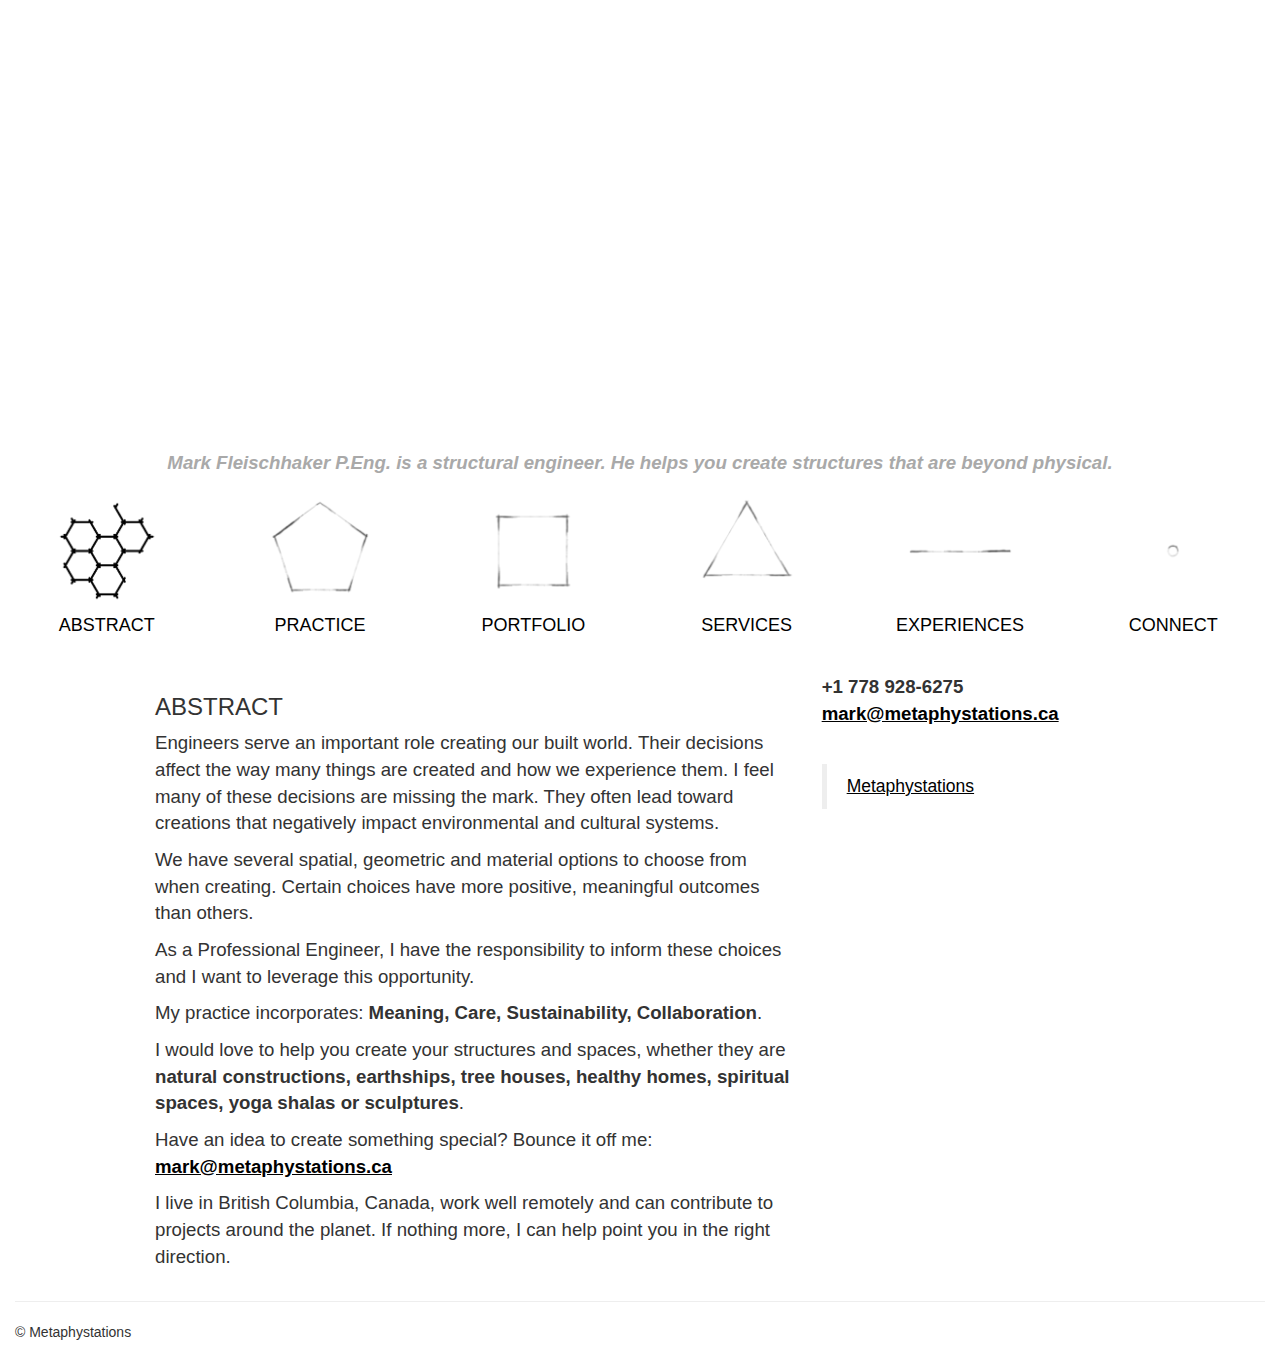
<file: index.html>
<!DOCTYPE html>
<html lang="en">
  <head>
    <meta charset="utf-8">
    <meta http-equiv="X-UA-Compatible" content="IE=edge">
    <meta name="viewport" content="width=device-width, initial-scale=1">
    <!-- The above 3 meta tags *must* come first in the head; any other head content must come *after* these tags -->
    <meta name="description" content="">
    <meta name="author" content="">
    <link rel="icon" href="favicon.ico">

    <title>Metaphystations</title>

    <!-- Bootstrap core CSS -->
    <link href="css/bootstrap.min.css" rel="stylesheet">

    <!-- Custom styles for this template -->
    <link href="css/jumbotron.css" rel="stylesheet">

    <!-- HTML5 shim and Respond.js for IE8 support of HTML5 elements and media queries -->
    <!--[if lt IE 9]>
      <script src="https://oss.maxcdn.com/html5shiv/3.7.2/html5shiv.min.js"></script>
      <script src="https://oss.maxcdn.com/respond/1.4.2/respond.min.js"></script>
    <![endif]-->
    
    <script src="js/mice.js"></script>
    
  </head>

  <body>

    <div id="fb-root"></div>
    <script>
    (function(d, s, id) {
      var js, fjs = d.getElementsByTagName(s)[0];
      if (d.getElementById(id)) return;
      js = d.createElement(s); js.id = id;
      js.src = "//connect.facebook.net/en_US/sdk.js#xfbml=1&version=v2.5";
      fjs.parentNode.insertBefore(js, fjs);
    }(document, 'script', 'facebook-jssdk'));
    </script>

    <!-- Facebook widget resizing JavaScript -->
    <script>
      window.onload = fbresize;
      function fbresize() {
        // Get FB div size
        var width = document.getElementById("fb-col").offsetWidth;
        width = Math.min(Math.max(width, 180), 500);
        // Adjust FB data-width
        document.getElementsByClassName("fb-page")[0].setAttribute("data-width", width);
      }
    </script>

    <div class="jumbotron">
      <div class="container">
        <h1>Metaphystations</h1>
        <p id="header1">Meaningful structural engineering and design</p>
      </div>
    </div>

    <div class="container-fluid">

      <div class="row">
        <div class="col-xs-12">
        <p class="slogan text-center" id="header2">Mark Fleischhaker P.Eng. is a structural engineer. He helps you create structures that are beyond physical.</p>
        </div>
      </div>

      <div class="hover-nav row">

        <a href="index.html">
          <div class="col-xs-6 col-sm-4 col-md-2 text-center">
            <div class="icon">
              <img class="overlay" name="hex" src="icons/click_hex.png">
            </div>
            <h4>ABSTRACT</h4>
          </div>
        </a>

        <a href="practice.html">
          <div class="col-xs-6 col-sm-4 col-md-2 text-center">
            <div class="icon">
              <img class="overlay" name="pent" src="icons/default_pent.png" onMouseOver="pentHover()"  onMouseDown="pentDown()" onMouseOut="pentOut()">
            </div>
            <h4>PRACTICE</h4>
         </div>
        </a>

        <a href="portfolio.html">
          <div class="col-xs-6 col-sm-4 col-md-2 text-center">
            <div class="icon">
              <img class="overlay" name="square" src="icons/default_square.png"  onMouseOver="squareHover()"  onMouseDown="squareDown()" onMouseOut="squareOut()">
            </div>
            <h4>PORTFOLIO</h4>
          </div>
        </a>

        <a href="services.html">
          <div class="col-xs-6 col-sm-4 col-md-2 text-center">
            <div class="icon">
              <img class="overlay" name="tri" src="icons/default_tri.png"  onMouseOver="triHover()"  onMouseDown="triDown()" onMouseOut="triOut()">
            </div>
            <h4>SERVICES</h4>
          </div>
        </a>

        <a href="experiences.html">
          <div class="col-xs-6 col-sm-4 col-md-2 text-center">
            <div class="icon">
              <img class="overlay" name="line" src="icons/default_line.png"  onMouseOver="lineHover()"  onMouseDown="lineDown()" onMouseOut="lineOut()"">
            </div>
            <h4>EXPERIENCES</h4>
          </div>
        </a>

        <a href="connect.html">
          <div class="col-xs-6 col-sm-4 col-md-2 text-center">
            <div class="icon">
              <img class="overlay" name="bindu" src="icons/default_bindu.png"  onMouseOver="binduHover()"  onMouseDown="binduDown()" onMouseOut="binduOut()">
            </div>
            <h4>CONNECT</h4>
          </div>
        </a>

      </div>

      <div class="content row">
        <div class="col-lg-8 col-md-6 col-sm-12">
          <h3>ABSTRACT</h3>

          <p>Engineers serve an important role creating our built world. Their decisions affect the way many things are created and how we experience them. I feel many of these decisions are missing the mark. They often lead toward creations that negatively impact environmental and cultural systems.</p>

          <p>We have several spatial, geometric and material options to choose from when creating. Certain choices have more positive, meaningful outcomes than others.</p>

          <p>As a Professional Engineer, I have the responsibility to inform these choices and I want to leverage this opportunity.</p>

          <p>My practice incorporates: <strong>Meaning, Care, Sustainability, Collaboration</strong>.</p>

          <p>I would love to help you create your structures and spaces, whether they are <strong>natural constructions, earthships, tree houses, healthy homes, spiritual spaces, yoga shalas or sculptures</strong>.</p>

          <p>Have an idea to create something special? Bounce it off me: <b><a title="mailto:mark@metaphystations.ca" href="mailto:mark@metaphystations.ca">mark@metaphystations.ca</a></b></p>

          <p>I live in British Columbia, Canada, work well remotely and can contribute to projects around the planet. If nothing more, I can help point you in the right direction.</p>
        </div>

        <div class="col-lg-4 col-md-6 col-sm-12" id="fb-col">
	  <p><b>+1 778 928-6275<br><a title="mailto:mark@metaphystations.ca" href="mailto:mark@metaphystations.ca">mark@metaphystations.ca</a></b><br><br></p>
          <div class="fb-page" data-href="https://www.facebook.com/metaphystations" data-tabs="timeline" data-small-header="true" data-adapt-container-width="true" data-hide-cover="false" data-show-facepile="false"><div class="fb-xfbml-parse-ignore"><blockquote cite="https://www.facebook.com/metaphystations"><a href="https://www.facebook.com/metaphystations">Metaphystations</a></blockquote></div></div>
        </div>
		  </div>

      <hr>

      <footer>
        <p>&copy; Metaphystations</p>
      </footer>

      <script src="js/backgrounds.js"></script>
    </div> <!-- /container -->

    <!-- Bootstrap core JavaScript
    ================================================== -->
    <!-- Placed at the end of the document so the pages load faster -->
    <script src="https://ajax.googleapis.com/ajax/libs/jquery/1.11.3/jquery.min.js"></script>
    <script src="js/bootstrap.min.js"></script>
    <!-- IE10 viewport hack for Surface/desktop Windows 8 bug -->
    <script src="js/ie10-viewport-bug-workaround.js"></script>
  </body>
</html>
</file>
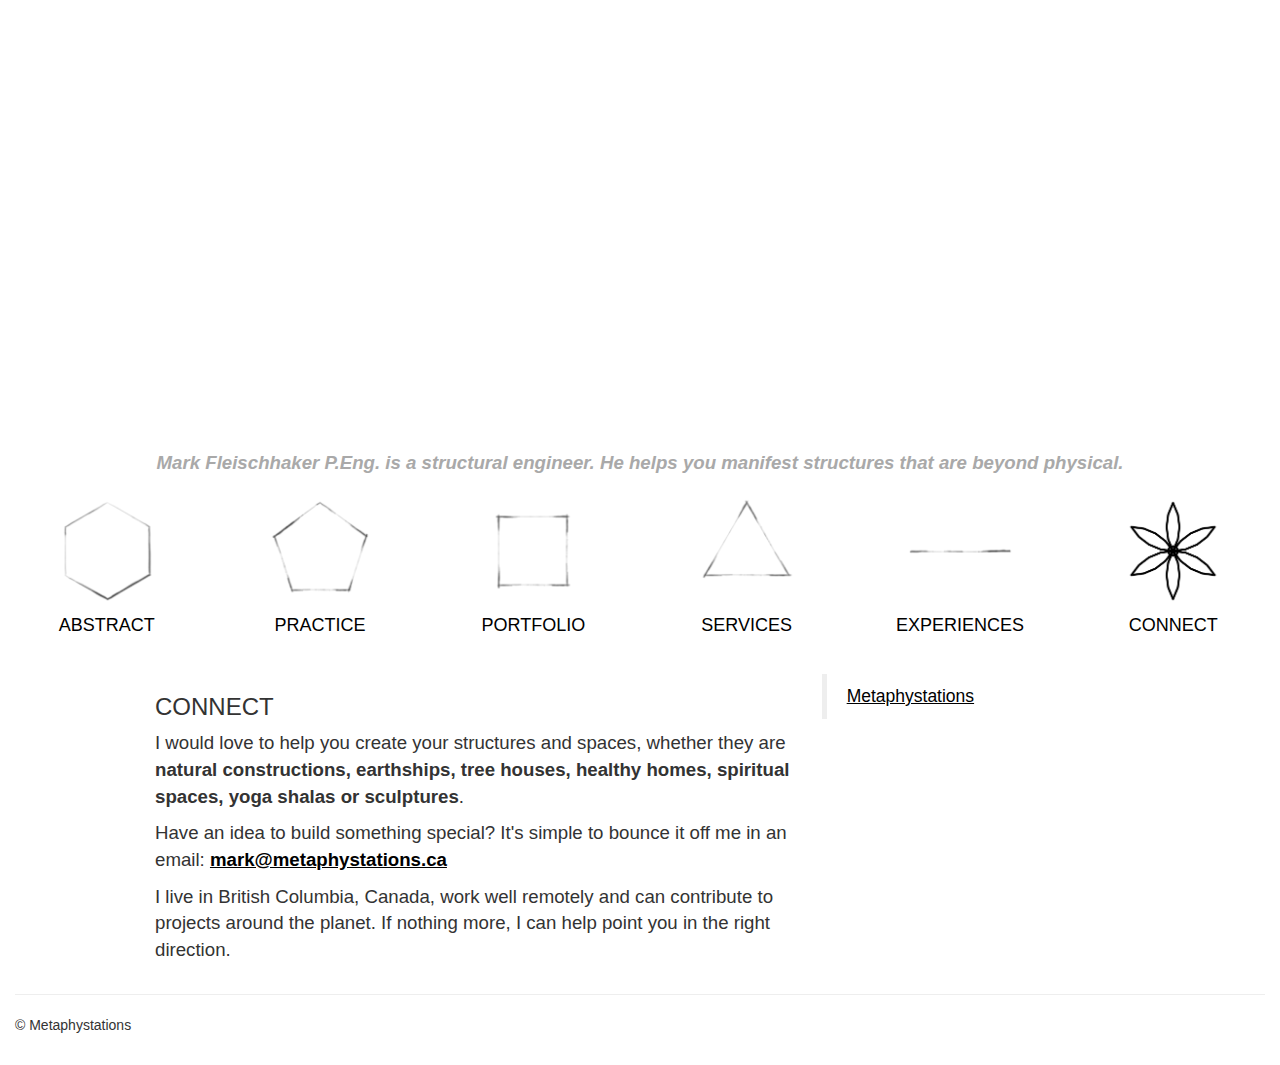
<file: connect.html>
<!DOCTYPE html>
<html lang="en">
  <head>
    <meta charset="utf-8">
    <meta http-equiv="X-UA-Compatible" content="IE=edge">
    <meta name="viewport" content="width=device-width, initial-scale=1">
    <!-- The above 3 meta tags *must* come first in the head; any other head content must come *after* these tags -->
    <meta name="description" content="">
    <meta name="author" content="">
    <link rel="icon" href="favicon.ico">

    <title>Metaphystations</title>

    <!-- Bootstrap core CSS -->
    <link href="css/bootstrap.min.css" rel="stylesheet">

    <!-- Custom styles for this template -->
    <link href="css/jumbotron.css" rel="stylesheet">

    <!-- HTML5 shim and Respond.js for IE8 support of HTML5 elements and media queries -->
    <!--[if lt IE 9]>
      <script src="https://oss.maxcdn.com/html5shiv/3.7.2/html5shiv.min.js"></script>
      <script src="https://oss.maxcdn.com/respond/1.4.2/respond.min.js"></script>
    <![endif]-->
    
    <script src="js/mice.js"></script>
        
  </head>

  <body>

    <div id="fb-root"></div>
    <script>
    (function(d, s, id) {
      var js, fjs = d.getElementsByTagName(s)[0];
      if (d.getElementById(id)) return;
      js = d.createElement(s); js.id = id;
      js.src = "//connect.facebook.net/en_US/sdk.js#xfbml=1&version=v2.5";
      fjs.parentNode.insertBefore(js, fjs);
    }(document, 'script', 'facebook-jssdk'));
    </script>

    <!-- Facebook widget resizing JavaScript -->
    <script>
      window.onload = fbresize;
      function fbresize() {
        // Get FB div size
        var width = document.getElementById("fb-col").offsetWidth;
        width = Math.min(Math.max(width, 180), 500);
        // Adjust FB data-width
        document.getElementsByClassName("fb-page")[0].setAttribute("data-width", width);
      }
    </script>

    <div class="jumbotron">
      <div class="container">
        <h1>Metaphystations</h1>
        <p id="header1">Meaningful design and structure services</p>
      </div>
    </div>

    <div class="container-fluid">

      <div class="row">
        <div class="col-xs-12">
        <p class="slogan text-center" id="header2">Mark Fleischhaker P.Eng. is a structural engineer. He helps you manifest structures that are beyond physical.</p>
        </div>
      </div>

      <div class="hover-nav row">

        <a href="index.html">
          <div class="col-xs-6 col-sm-4 col-md-2 text-center">
            <div class="icon">
              <img class="overlay" name="hex" src="icons/default_hex.png" onMouseOver="hexHover()"  onMouseDown="hexDown()" onMouseOut="hexOut()">
            </div>
            <h4>ABSTRACT</h4>
          </div>
        </a>

        <a href="practice.html">
          <div class="col-xs-6 col-sm-4 col-md-2 text-center">
            <div class="icon">
              <img class="overlay" name="pent" src="icons/default_pent.png" onMouseOver="pentHover()"  onMouseDown="pentDown()" onMouseOut="pentOut()">
            </div>
            <h4>PRACTICE</h4>
         </div>
        </a>

        <a href="portfolio.html">
          <div class="col-xs-6 col-sm-4 col-md-2 text-center">
            <div class="icon">
              <img class="overlay" name="square" src="icons/default_square.png" onMouseOver="squareHover()"  onMouseDown="squareDown()" onMouseOut="squareOut()">
            </div>
            <h4>PORTFOLIO</h4>
          </div>
        </a>

        <a href="services.html">
          <div class="col-xs-6 col-sm-4 col-md-2 text-center">
            <div class="icon">
              <img class="overlay" name="tri" src="icons/default_tri.png" onMouseOver="triHover()"  onMouseDown="triDown()" onMouseOut="triOut()">
            </div>
            <h4>SERVICES</h4>
          </div>
        </a>

        <a href="experiences.html">
          <div class="col-xs-6 col-sm-4 col-md-2 text-center">
            <div class="icon">
              <img class="overlay" name="line" src="icons/default_line.png" onMouseOver="lineHover()"  onMouseDown="lineDown()" onMouseOut="lineOut()">
            </div>
            <h4>EXPERIENCES</h4>
          </div>
        </a>

        <a href="connect.html">
          <div class="col-xs-6 col-sm-4 col-md-2 text-center">
            <div class="icon">
              <img class="overlay" name="bindu" src="icons/click_bindu.png">
            </div>
            <h4>CONNECT</h4>
          </div>
        </a>

      </div>

      <div class="content row">
        <div class="col-lg-8 col-md-6 col-sm-12">
          <h3>CONNECT</h3>

          <p>I would love to help you create your structures and spaces, whether they are <strong>natural constructions, earthships, tree houses, healthy homes, spiritual spaces, yoga shalas or sculptures</strong>.</p>

          <p>Have an idea to build something special? It's simple to bounce it off me in an email: <strong><a title="mailto:mark@metaphystations.ca" href="mailto:mark@metaphystations.ca">mark@metaphystations.ca</a></strong></p>

          <p>I live in British Columbia, Canada, work well remotely and can contribute to projects around the planet. If nothing more, I can help point you in the right direction.</p>

        </div>

        <div class="col-lg-4 col-md-6 col-sm-12" id="fb-col">
          <div class="fb-page" data-href="https://www.facebook.com/metaphystations" data-tabs="timeline" data-small-header="true" data-adapt-container-width="true" data-hide-cover="false" data-show-facepile="true"><div class="fb-xfbml-parse-ignore"><blockquote cite="https://www.facebook.com/metaphystations"><a href="https://www.facebook.com/metaphystations">Metaphystations</a></blockquote></div></div>
        </div>
      </div>

      <hr>

      <script>
        var bgs = ["url('bg/IMG_3868_scl.jpg')",
                   "url('http://metaphystations.s3-website.ca-central-1.amazonaws.com/IMG_4751_scl.jpg')",
                   "url('http://metaphystations.s3-website.ca-central-1.amazonaws.com/IMG_4894_scl.jpg')",
                   "url('http://metaphystations.s3-website.ca-central-1.amazonaws.com/rishilayer_scl.jpg')",
                   "url('http://metaphystations.s3-website.ca-central-1.amazonaws.com/IMG_6103_scl.jpg')"]
        var idx = Math.round(Math.random()*(http://metaphystations.s3-website.ca-central-1.amazonaws.coms.length-1));
        var jumbo = document.getElementsByClassName("jumbotron")[0];
        console.log(idx, http://metaphystations.s3-website.ca-central-1.amazonaws.coms[idx]);
        jumbo.style["background-image"] = http://metaphystations.s3-website.ca-central-1.amazonaws.coms[idx];
      </script>

      <footer>
        <p>&copy; Metaphystations</p>
      </footer>
    </div> <!-- /container -->


    <!-- Bootstrap core JavaScript
    ================================================== -->
    <!-- Placed at the end of the document so the pages load faster -->
    <script src="https://ajax.googleapis.com/ajax/libs/jquery/1.11.3/jquery.min.js"></script>
    <script src="js/bootstrap.min.js"></script>
    <!-- IE10 viewport hack for Surface/desktop Windows 8 bug -->
    <script src="js/ie10-viewport-bug-workaround.js"></script>
  </body>
</html>
</file>
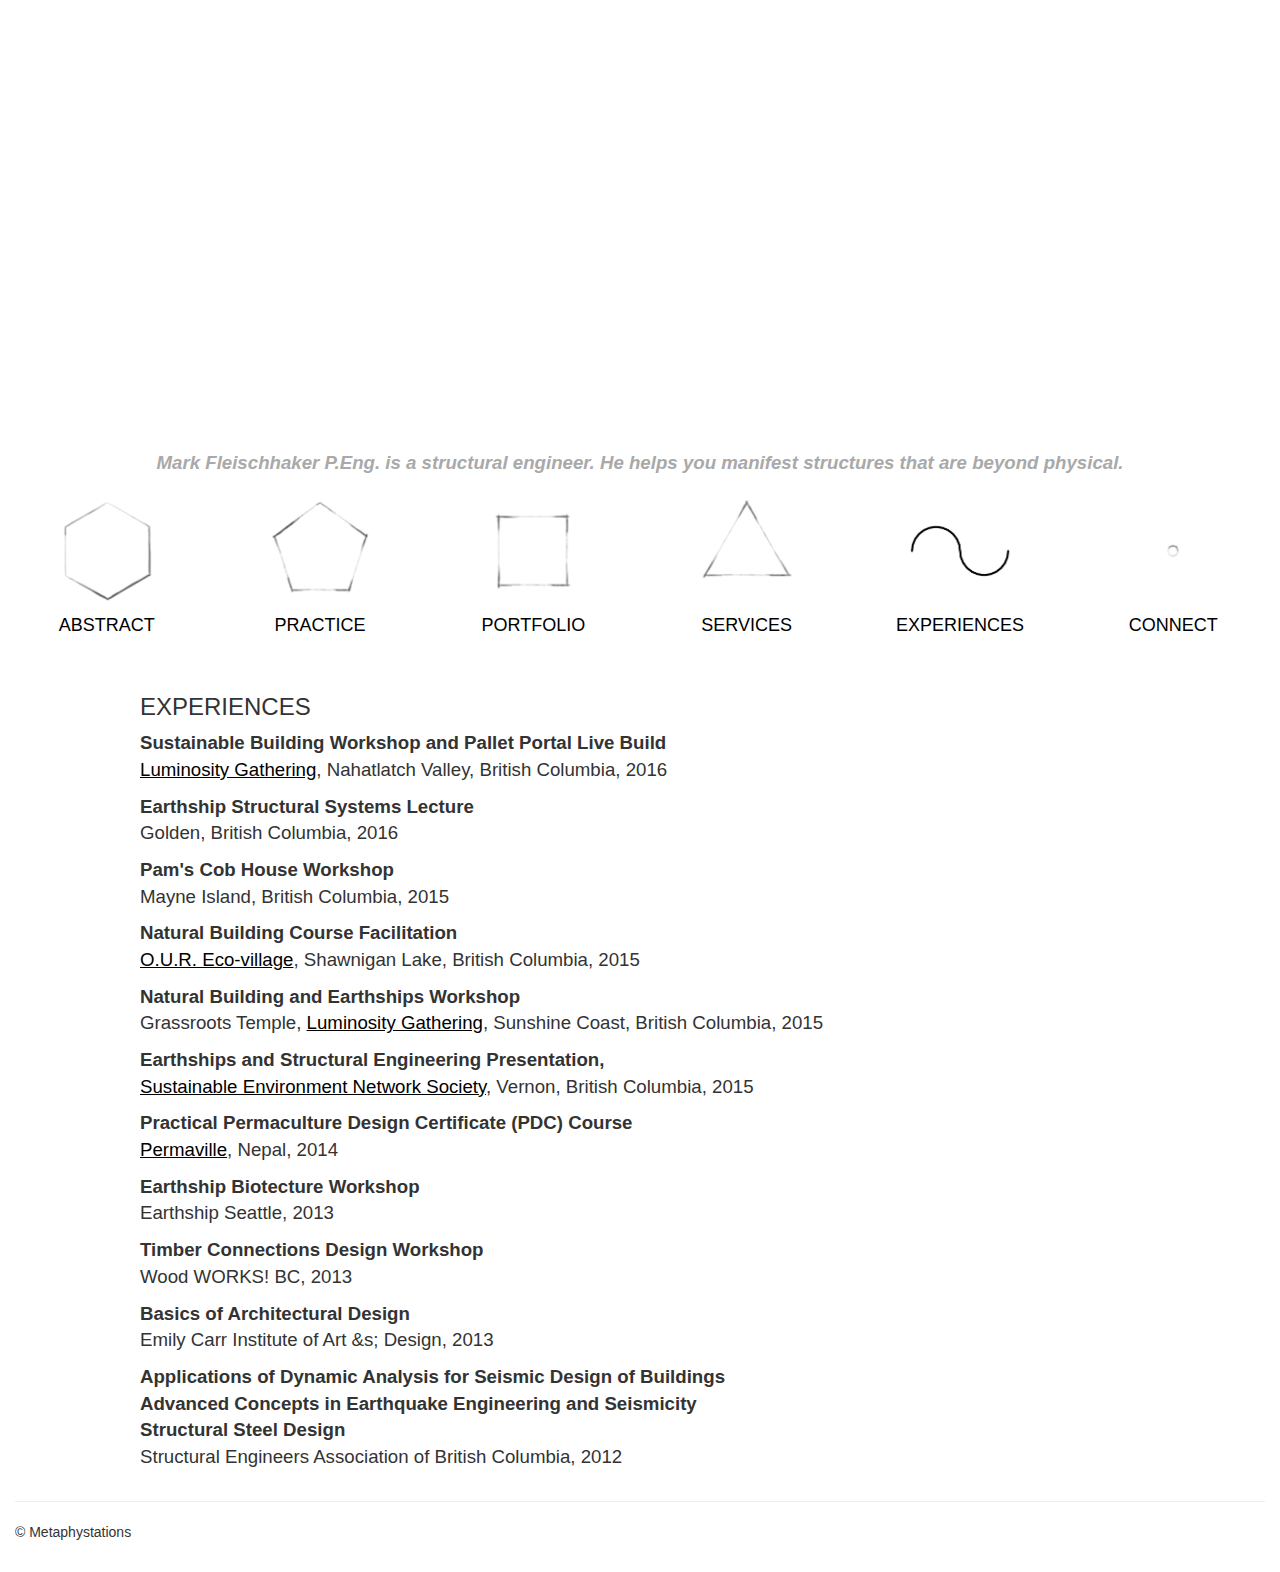
<file: experiences.html>
<!DOCTYPE html>
<html lang="en">
  <head>
    <meta charset="utf-8">
    <meta http-equiv="X-UA-Compatible" content="IE=edge">
    <meta name="viewport" content="width=device-width, initial-scale=1">
    <!-- The above 3 meta tags *must* come first in the head; any other head content must come *after* these tags -->
    <meta name="description" content="">
    <meta name="author" content="">
    <link rel="icon" href="favicon.ico">

    <title>Metaphystations</title>

    <!-- Bootstrap core CSS -->
    <link href="css/bootstrap.min.css" rel="stylesheet">

    <!-- Custom styles for this template -->
    <link href="css/jumbotron.css" rel="stylesheet">

    <!-- HTML5 shim and Respond.js for IE8 support of HTML5 elements and media queries -->
    <!--[if lt IE 9]>
      <script src="https://oss.maxcdn.com/html5shiv/3.7.2/html5shiv.min.js"></script>
      <script src="https://oss.maxcdn.com/respond/1.4.2/respond.min.js"></script>
    <![endif]-->
    
    <script src="js/mice.js"></script>
    
  </head>

  <body>

    <div class="jumbotron">
      <div class="container">
        <h1>Metaphystations</h1>
        <p id="header1">Meaningful design and structure services</p>
      </div>
    </div>

    <div class="container-fluid">

      <div class="row">
        <div class="col-xs-12">
        <p class="slogan text-center" id="header2">Mark Fleischhaker P.Eng. is a structural engineer. He helps you manifest structures that are beyond physical.</p>
        </div>
      </div>

      <div class="hover-nav row">

        <a href="index.html">
          <div class="col-xs-6 col-sm-4 col-md-2 text-center">
            <div class="icon">
              <img class="overlay" name="hex" src="icons/default_hex.png" onMouseOver="hexHover()"  onMouseDown="hexDown()" onMouseOut="hexOut()">
            </div>
            <h4>ABSTRACT</h4>
          </div>
        </a>

        <a href="practice.html">
          <div class="col-xs-6 col-sm-4 col-md-2 text-center">
            <div class="icon">
              <img class="overlay" name="pent" src="icons/default_pent.png" onMouseOver="pentHover()"  onMouseDown="pentDown()" onMouseOut="pentOut()">
            </div>
            <h4>PRACTICE</h4>
         </div>
        </a>

        <a href="portfolio.html">
          <div class="col-xs-6 col-sm-4 col-md-2 text-center">
            <div class="icon">
              <img class="overlay" name="square" src="icons/default_square.png" onMouseOver="squareHover()"  onMouseDown="squareDown()" onMouseOut="squareOut()">
            </div>
            <h4>PORTFOLIO</h4>
          </div>
        </a>

        <a href="services.html">
          <div class="col-xs-6 col-sm-4 col-md-2 text-center">
            <div class="icon">
              <img class="overlay" name="tri" src="icons/default_tri.png" onMouseOver="triHover()"  onMouseDown="triDown()" onMouseOut="triOut()">
            </div>
            <h4>SERVICES</h4>
          </div>
        </a>

        <a href="experiences.html">
          <div class="col-xs-6 col-sm-4 col-md-2 text-center">
            <div class="icon">
              <img class="overlay" name="line" src="icons/click_line.png">
            </div>
            <h4>EXPERIENCES</h4>
          </div>
        </a>

        <a href="connect.html">
          <div class="col-xs-6 col-sm-4 col-md-2 text-center">
            <div class="icon">
              <img class="overlay" name="bindu" src="icons/default_bindu.png" onMouseOver="binduHover()"  onMouseDown="binduDown()" onMouseOut="binduOut()">
            </div>
            <h4>CONNECT</h4>
          </div>
        </a>

      </div>

      <div class="content row">
        <h3>EXPERIENCES</h3>

        <p><strong>Sustainable Building Workshop and Pallet Portal Live Build</strong><br>
          <a href="http://www.luminositygathering.com/">Luminosity Gathering</a>, Nahatlatch Valley, British Columbia, 2016</p>

        <p><strong>Earthship Structural Systems Lecture</strong><br>
          Golden, British Columbia, 2016</p>

        <p><strong>Pam's Cob House Workshop</strong><br>
          Mayne Island, British Columbia, 2015</p>

        <p><strong>Natural Building Course Facilitation</strong><br>
          <a href="http://ourecovillage.org">O.U.R. Eco-village</a>, Shawnigan Lake, British Columbia, 2015</p>

        <p><strong>Natural Building and Earthships Workshop</strong><br>
          Grassroots Temple, <a href="http://www.luminositygathering.com/">Luminosity Gathering</a>, Sunshine Coast, British Columbia, 2015</p>

        <p><strong>Earthships and Structural Engineering Presentation,</strong><br>
          <a href="http://www.sensociety.org">Sustainable Environment Network Society</a>, Vernon, British Columbia, 2015</p>

        <p><strong>Practical Permaculture Design Certificate (PDC) Course</strong><br>
          <a href="http://www.permaville.com">Permaville</a>, Nepal, 2014</p>

        <p><strong>Earthship Biotecture Workshop</strong><br>
          Earthship Seattle, 2013</p>

        <p><strong>Timber Connections Design Workshop</strong><br>
          Wood WORKS! BC, 2013</p>

        <p><strong>Basics of Architectural Design</strong><br>
          Emily Carr Institute of Art &amps; Design, 2013</p>

        <p><strong>Applications of Dynamic Analysis for Seismic Design of Buildings<br>
            Advanced Concepts in Earthquake Engineering and Seismicity<br>
            Structural Steel Design</strong><br>
          Structural Engineers Association of British Columbia, 2012</p>

      </div>

      <hr>

      <script>
        var bgs = ["url('bg/IMG_3868_scl.jpg')",
                   "url('http://metaphystations.s3-website.ca-central-1.amazonaws.com/IMG_4751_scl.jpg')",
                   "url('http://metaphystations.s3-website.ca-central-1.amazonaws.com/IMG_4894_scl.jpg')",
                   "url('http://metaphystations.s3-website.ca-central-1.amazonaws.com/rishilayer_scl.jpg')",
                   "url('http://metaphystations.s3-website.ca-central-1.amazonaws.com/IMG_6103_scl.jpg')"]
        var idx = Math.round(Math.random()*(http://metaphystations.s3-website.ca-central-1.amazonaws.coms.length-1));
        var jumbo = document.getElementsByClassName("jumbotron")[0];
        console.log(idx, http://metaphystations.s3-website.ca-central-1.amazonaws.coms[idx]);
        jumbo.style["background-image"] = http://metaphystations.s3-website.ca-central-1.amazonaws.coms[idx];
      </script>

      <footer>
        <p>&copy; Metaphystations</p>
      </footer>
    </div> <!-- /container -->


    <!-- Bootstrap core JavaScript
    ================================================== -->
    <!-- Placed at the end of the document so the pages load faster -->
    <script src="https://ajax.googleapis.com/ajax/libs/jquery/1.11.3/jquery.min.js"></script>
    <script src="js/bootstrap.min.js"></script>
    <!-- IE10 viewport hack for Surface/desktop Windows 8 bug -->
    <script src="js/ie10-viewport-bug-workaround.js"></script>
  </body>
</html>
</file>
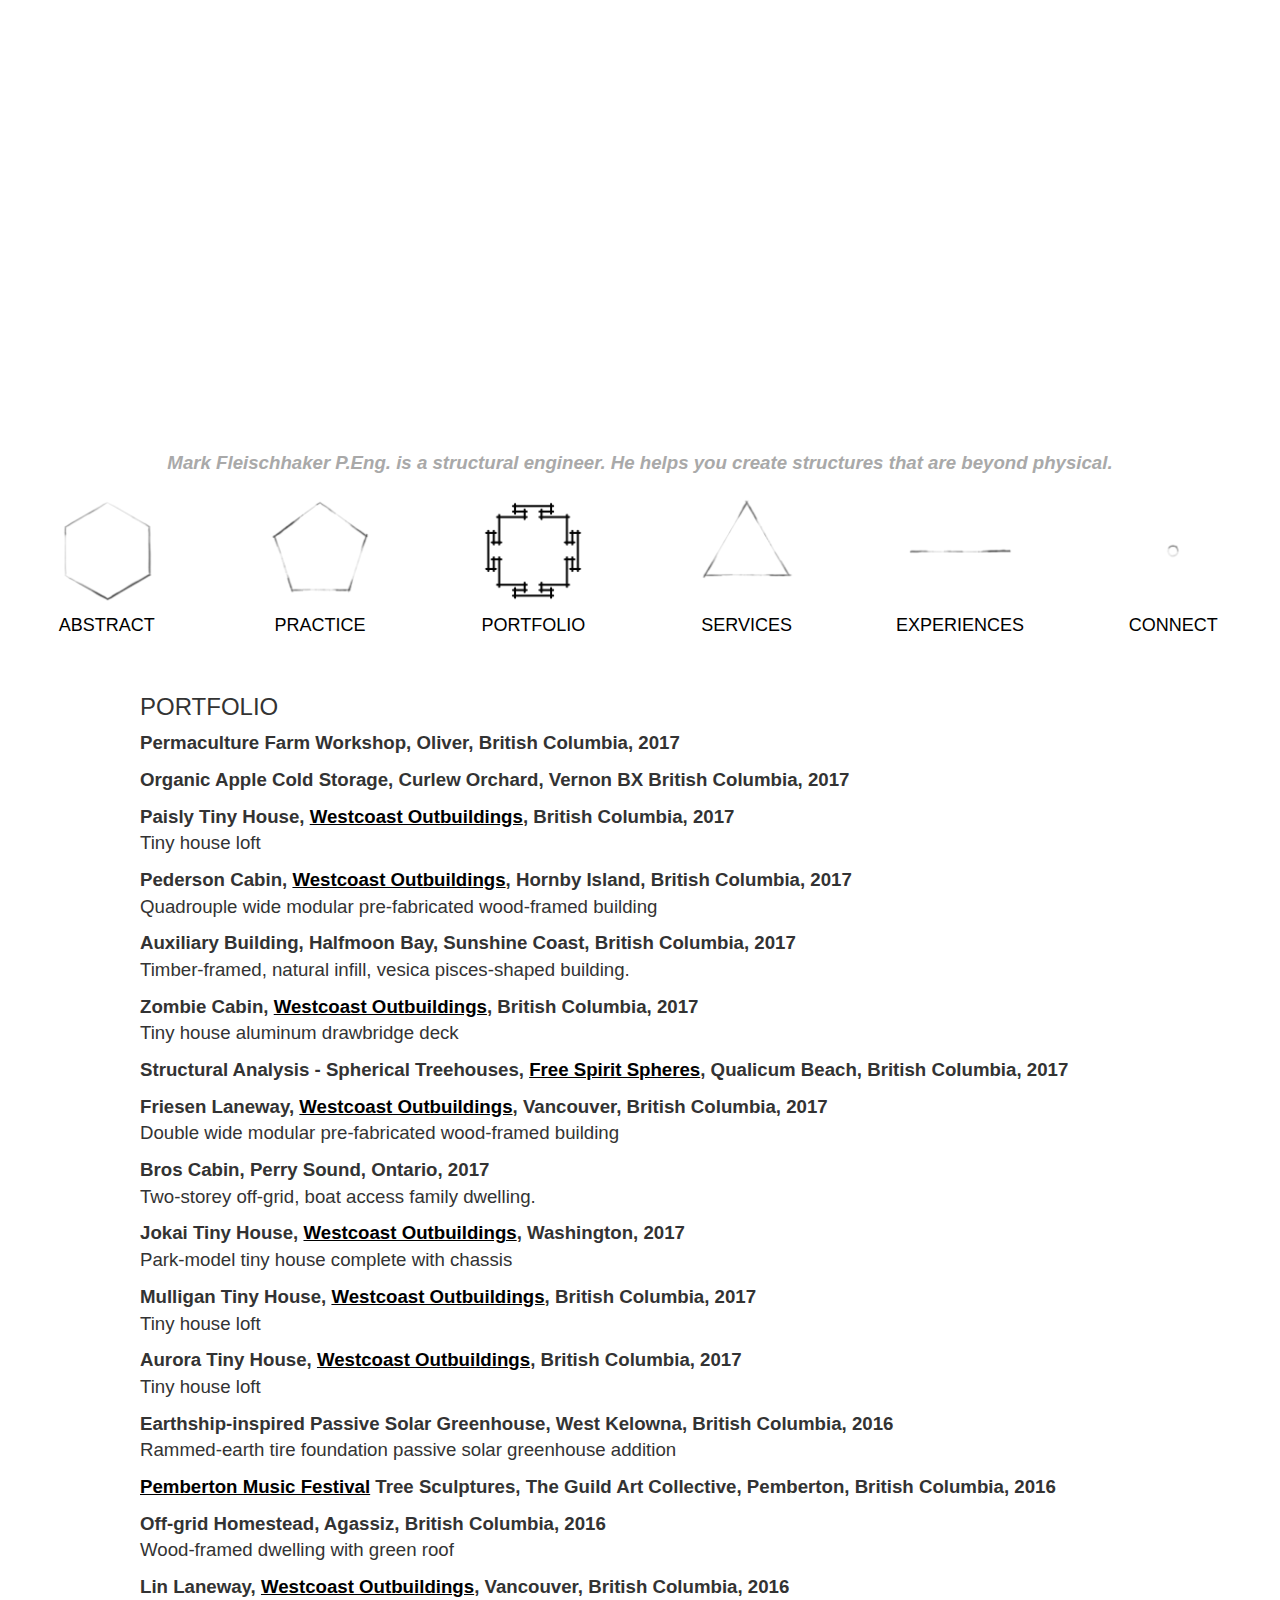
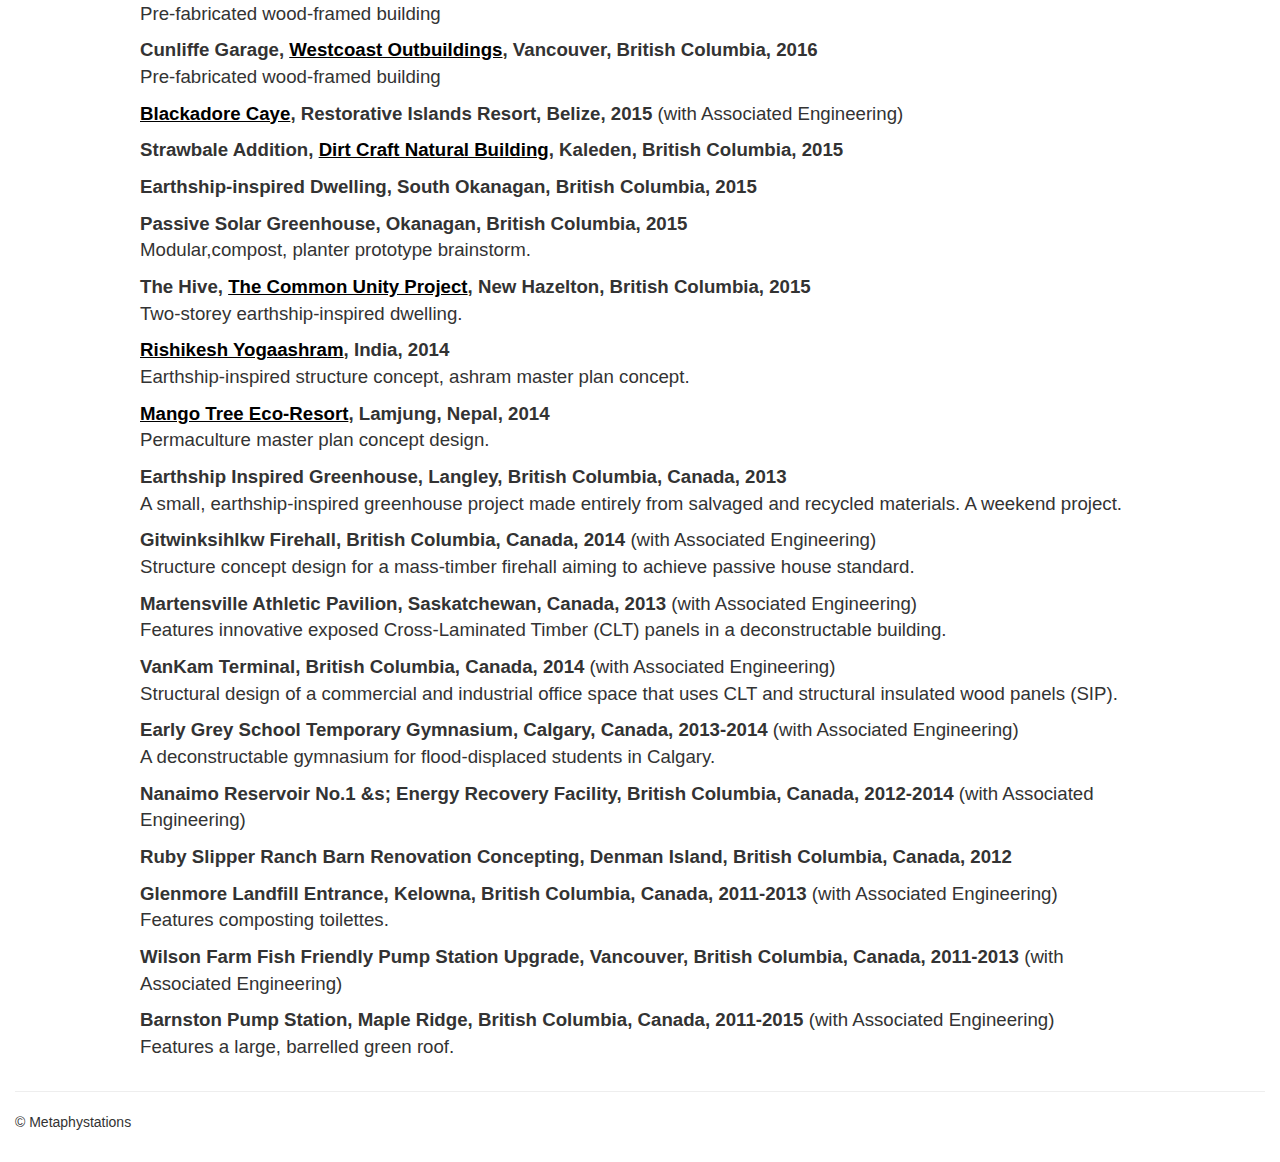
<file: portfolio.html>
<!DOCTYPE html>
<html lang="en">
  <head>
    <meta charset="utf-8">
    <meta http-equiv="X-UA-Compatible" content="IE=edge">
    <meta name="viewport" content="width=device-width, initial-scale=1">
    <!-- The above 3 meta tags *must* come first in the head; any other head content must come *after* these tags -->
    <meta name="description" content="">
    <meta name="author" content="">
    <link rel="icon" href="favicon.ico">

    <title>Metaphystations</title>

    <!-- Bootstrap core CSS -->
    <link href="css/bootstrap.min.css" rel="stylesheet">

    <!-- Custom styles for this template -->
    <link href="css/jumbotron.css" rel="stylesheet">

    <!-- HTML5 shim and Respond.js for IE8 support of HTML5 elements and media queries -->
    <!--[if lt IE 9]>
      <script src="https://oss.maxcdn.com/html5shiv/3.7.2/html5shiv.min.js"></script>
      <script src="https://oss.maxcdn.com/respond/1.4.2/respond.min.js"></script>
    <![endif]-->
    
    <script src="js/mice.js"></script>
        
  </head>

  <body>

    <div class="jumbotron">
      <div class="container">
        <h1>Metaphystations</h1>
        <p id="header1">Meaningful structural engineering and design</p>
      </div>
    </div>

    <div class="container-fluid">

      <div class="row">
        <div class="col-xs-12">
        <p class="slogan text-center" id="header2">Mark Fleischhaker P.Eng. is a structural engineer. He helps you create structures that are beyond physical.</p>
        </div>
      </div>

      <div class="hover-nav row">

        <a href="index.html">
          <div class="col-xs-6 col-sm-4 col-md-2 text-center inactive">
            <div class="icon">
              <img class="overlay" name="hex" src="icons/default_hex.png" onMouseOver="hexHover()"  onMouseDown="hexDown()" onMouseOut="hexOut()">
            </div>
            <h4>ABSTRACT</h4>
          </div>
        </a>

        <a href="practice.html">
          <div class="col-xs-6 col-sm-4 col-md-2 text-center">
            <div class="icon">
              <img class="overlay" name="pent" src="icons/default_pent.png" onMouseOver="pentHover()"  onMouseDown="pentDown()" onMouseOut="pentOut()">
            </div>
            <h4>PRACTICE</h4>
         </div>
        </a>

        <a href="portfolio.html">
          <div class="col-xs-6 col-sm-4 col-md-2 text-center">
            <div class="icon">
              <img class="overlay" name="square" src="icons/click_square.png">
            </div>
            <h4>PORTFOLIO</h4>
          </div>
        </a>

        <a href="services.html">
          <div class="col-xs-6 col-sm-4 col-md-2 text-center">
            <div class="icon">
              <img class="overlay" name="tri" src="icons/default_tri.png" onMouseOver="triHover()"  onMouseDown="triDown()" onMouseOut="triOut()">
            </div>
            <h4>SERVICES</h4>
          </div>
        </a>

        <a href="experiences.html">
          <div class="col-xs-6 col-sm-4 col-md-2 text-center">
            <div class="icon">
              <img class="overlay" name="line" src="icons/default_line.png" onMouseOver="lineHover()"  onMouseDown="lineDown()" onMouseOut="lineOut()">
            </div>
            <h4>EXPERIENCES</h4>
          </div>
        </a>

        <a href="connect.html">
          <div class="col-xs-6 col-sm-4 col-md-2 text-center">
            <div class="icon">
              <img class="overlay" name="bindu" src="icons/default_bindu.png" onMouseOver="binduHover()"  onMouseDown="binduDown()" onMouseOut="binduOut()">
            </div>
            <h4>CONNECT</h4>
          </div>
        </a>

      </div>

      <div class="content row">

        <h3>PORTFOLIO</h3>

	<p><strong>Permaculture Farm Workshop, Oliver, British Columbia, 2017</strong>
	      
	<p><strong>Organic Apple Cold Storage, Curlew Orchard, Vernon BX British Columbia, 2017</strong>

	<p><strong>Paisly Tiny House, <a href="http://www.outbuildings.ca">Westcoast Outbuildings</a>, British Columbia, 2017</strong><br>Tiny house loft</p>
		
	<p><strong>Pederson Cabin, <a href="http://www.outbuildings.ca">Westcoast Outbuildings</a>, Hornby Island, British Columbia, 2017</strong><br>Quadrouple wide modular pre-fabricated wood-framed building</p>
    		
	<p><strong>Auxiliary Building, Halfmoon Bay, Sunshine Coast, British Columbia, 2017</strong><br>Timber-framed, natural infill, vesica pisces-shaped building.</p>

	<p><strong>Zombie Cabin, <a href="http://www.outbuildings.ca">Westcoast Outbuildings</a>, British Columbia, 2017</strong><br>Tiny house aluminum drawbridge deck</p>
	      
        <p><strong>Structural Analysis - Spherical Treehouses, <a href="http://freespiritspheres.com">Free Spirit Spheres</a>, Qualicum Beach, British Columbia, 2017</strong></p>

	<p><strong>Friesen Laneway, <a href="http://www.outbuildings.ca">Westcoast Outbuildings</a>, Vancouver, British Columbia, 2017</strong><br>Double wide modular pre-fabricated wood-framed building</p>
    
	<p><strong>Bros Cabin, Perry Sound, Ontario, 2017</strong><br>Two-storey off-grid, boat access family dwelling.</p>

	<p><strong>Jokai Tiny House, <a href="http://www.outbuildings.ca">Westcoast Outbuildings</a>, Washington, 2017</strong><br>Park-model tiny house complete with chassis</p>
       
	<p><strong>Mulligan Tiny House, <a href="http://www.outbuildings.ca">Westcoast Outbuildings</a>, British Columbia, 2017</strong><br>Tiny house loft</p>
     
	<p><strong>Aurora Tiny House, <a href="http://www.outbuildings.ca">Westcoast Outbuildings</a>, British Columbia, 2017</strong><br>Tiny house loft</p>
        
	<p><strong>Earthship-inspired Passive Solar Greenhouse, West Kelowna, British Columbia, 2016</strong><br>Rammed-earth tire foundation passive solar greenhouse addition</p>
        
        <p><strong><a href="http://pembertonmusicfestival.com">Pemberton Music Festival</a> Tree Sculptures, The Guild Art Collective, Pemberton, British Columbia, 2016</strong></p>

        <p><strong>Off-grid Homestead, Agassiz, British Columbia, 2016</strong><br>Wood-framed dwelling with green roof</p>

        <p><strong>Lin Laneway, <a href="http://www.outbuildings.ca">Westcoast Outbuildings</a>, Vancouver, British Columbia, 2016</strong><br>Pre-fabricated wood-framed building</p>		       
       
	<p><strong>Cunliffe Garage, <a href="http://www.outbuildings.ca">Westcoast Outbuildings</a>, Vancouver, British Columbia, 2016</strong><br>Pre-fabricated wood-framed building</p>		       
	      
        <p><strong><a href="http://www.restorativeislands.com">Blackadore Caye</a>, Restorative Islands Resort, Belize, 2015</strong> (with Associated Engineering)</p>

        <p><strong>Strawbale Addition, <a href="http://dirtcraft.ca">Dirt Craft Natural Building</a>, Kaleden, British Columbia, 2015</strong></p>

        <p><strong>Earthship-inspired Dwelling, South Okanagan, British Columbia, 2015</strong></p>

        <p><strong>Passive Solar Greenhouse, Okanagan, British Columbia, 2015</strong><br>Modular,compost, planter prototype brainstorm.</p>

        <p><strong>The Hive, <a href="http://thecommonunityproject.com">The Common Unity Project</a>, New Hazelton, British Columbia, 2015</strong><br>Two-storey earthship-inspired dwelling.</p>

        <p><strong><a href="http://rishikeshyogaashram.org">Rishikesh Yogaashram</a>, India, 2014</strong><br>Earthship-inspired structure concept, ashram master plan concept.</p>

        <p><strong><a href="http://mangotree.com.np">Mango Tree Eco-Resort</a>, Lamjung, Nepal, 2014</strong><br>Permaculture master plan concept design.</p>

        <p><strong>Earthship Inspired Greenhouse, Langley, British Columbia, Canada, 2013</strong><br>A small, earthship-inspired greenhouse project made entirely from salvaged and recycled materials. A weekend project.</p>

        <p><strong>Gitwinksihlkw Firehall, British Columbia, Canada, 2014</strong> (with Associated Engineering)<br>Structure concept design for a mass-timber firehall aiming to achieve passive house standard.</p>

        <p><strong>Martensville Athletic Pavilion, Saskatchewan, Canada, 2013</strong> (with Associated Engineering)<br>Features innovative exposed Cross-Laminated Timber (CLT) panels in a deconstructable building.</p>

        <p><strong>VanKam Terminal, British Columbia, Canada, 2014</strong> (with Associated Engineering)<br>Structural design of a commercial and industrial office space that uses CLT and structural insulated wood panels (SIP).</p>

        <p><strong>Early Grey School Temporary Gymnasium, Calgary, Canada, 2013-2014</strong> (with Associated Engineering)<br>A deconstructable gymnasium for flood-displaced students in Calgary.</p>

        <p><strong>Nanaimo Reservoir No.1 &amps; Energy Recovery Facility, British Columbia, Canada, 2012-2014</strong> (with Associated Engineering)</p>

        <p><strong>Ruby Slipper Ranch Barn Renovation Concepting, Denman Island, British Columbia, Canada, 2012</strong></p>

        <p><strong>Glenmore Landfill Entrance, Kelowna, British Columbia, Canada, 2011-2013</strong> (with Associated Engineering)<br>Features composting toilettes.</p>

        <p><strong>Wilson Farm Fish Friendly Pump Station Upgrade, Vancouver, British Columbia, Canada, 2011-2013</strong> (with Associated Engineering)</p>

        <p><strong>Barnston Pump Station, Maple Ridge, British Columbia, Canada, 2011-2015</strong> (with Associated Engineering)</br>Features a large, barrelled green roof.</p>

      </div>

      <hr>

      <footer>
        <p>&copy; Metaphystations</p>
      </footer>

      <script src="js/backgrounds.js"></script>
    </div> <!-- /container -->


    <!-- Bootstrap core JavaScript
    ================================================== -->
    <!-- Placed at the end of the document so the pages load faster -->
    <script src="https://ajax.googleapis.com/ajax/libs/jquery/1.11.3/jquery.min.js"></script>
    <script src="js/bootstrap.min.js"></script>
    <!-- IE10 viewport hack for Surface/desktop Windows 8 bug -->
    <script src="js/ie10-viewport-bug-workaround.js"></script>
  </body>
</html>
</file>
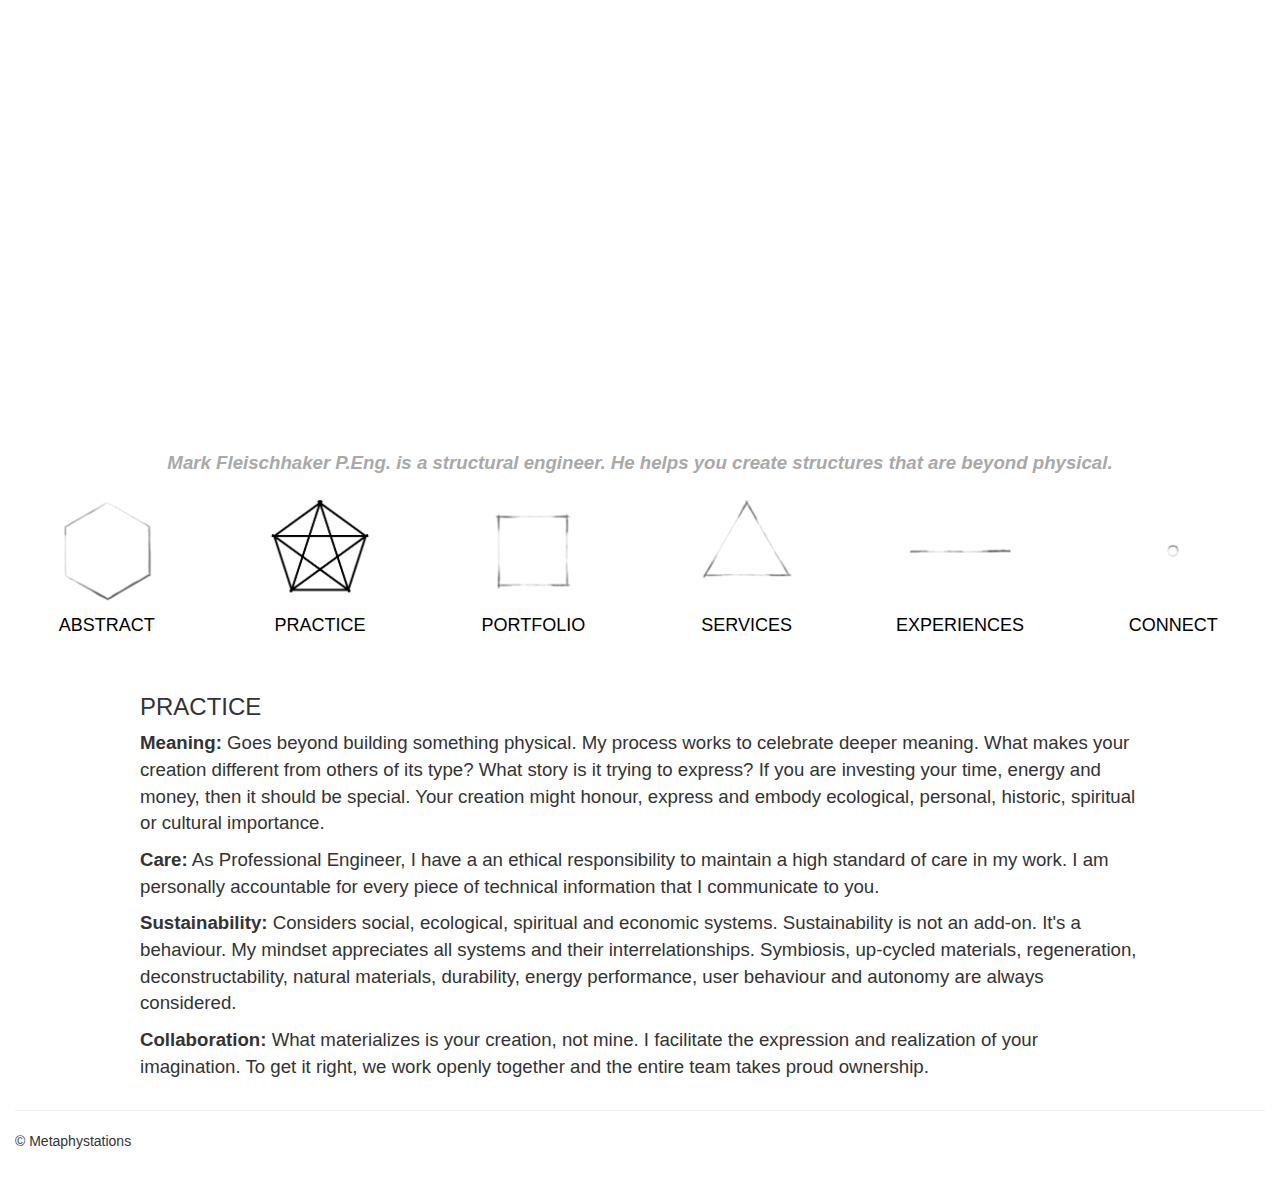
<file: practice.html>
<!DOCTYPE html>
<html lang="en">
  <head>
    <meta charset="utf-8">
    <meta http-equiv="X-UA-Compatible" content="IE=edge">
    <meta name="viewport" content="width=device-width, initial-scale=1">
    <!-- The above 3 meta tags *must* come first in the head; any other head content must come *after* these tags -->
    <meta name="description" content="">
    <meta name="author" content="">
    <link rel="icon" href="favicon.ico">

    <title>Metaphystations</title>

    <!-- Bootstrap core CSS -->
    <link href="css/bootstrap.min.css" rel="stylesheet">

    <!-- Custom styles for this template -->
    <link href="css/jumbotron.css" rel="stylesheet">

    <!-- HTML5 shim and Respond.js for IE8 support of HTML5 elements and media queries -->
    <!--[if lt IE 9]>
      <script src="https://oss.maxcdn.com/html5shiv/3.7.2/html5shiv.min.js"></script>
      <script src="https://oss.maxcdn.com/respond/1.4.2/respond.min.js"></script>
    <![endif]-->

    <script src="js/mice.js"></script>

  </head>

  <body>

    <div class="jumbotron">
      <div class="container">
        <h1>Metaphystations</h1>
        <p id="header1">Meaningful design and structure services</p>
      </div>
    </div>

    <div class="container-fluid">

      <div class="row">
        <div class="col-xs-12">
        <p class="slogan text-center" id="header2">Mark Fleischhaker P.Eng. is a structural engineer. He helps you create structures that are beyond physical.</p>
        </div>
      </div>

      <div class="hover-nav row">

        <a href="index.html">
          <div class="col-xs-6 col-sm-4 col-md-2 text-center">
            <div class="icon">
              <img class="overlay" name="hex" src="icons/default_hex.png" onMouseOver="hexHover()"  onMouseDown="hexDown()" onMouseOut="hexOut()">
            </div>
            <h4>ABSTRACT</h4>
          </div>
        </a>

        <a href="practice.html">
          <div class="col-xs-6 col-sm-4 col-md-2 text-center">
            <div class="icon">
              <img class="overlay" name="pent" src="icons/click_pent.png">
            </div>
            <h4>PRACTICE</h4>
         </div>
        </a>

        <a href="portfolio.html">
          <div class="col-xs-6 col-sm-4 col-md-2 text-center">
            <div class="icon">
              <img class="overlay" name="square" src="icons/default_square.png" onMouseOver="squareHover()"  onMouseDown="squareDown()" onMouseOut="squareOut()">
            </div>
            <h4>PORTFOLIO</h4>
          </div>
        </a>

        <a href="services.html">
          <div class="col-xs-6 col-sm-4 col-md-2 text-center">
            <div class="icon">
              <img class="overlay" name="tri" src="icons/default_tri.png" onMouseOver="triHover()"  onMouseDown="triDown()" onMouseOut="triOut()">
            </div>
            <h4>SERVICES</h4>
          </div>
        </a>

        <a href="experiences.html">
          <div class="col-xs-6 col-sm-4 col-md-2 text-center">
            <div class="icon">
              <img class="overlay" name="line" src="icons/default_line.png" onMouseOver="lineHover()"  onMouseDown="lineDown()" onMouseOut="lineOut()">
            </div>
            <h4>EXPERIENCES</h4>
          </div>
        </a>

        <a href="connect.html">
          <div class="col-xs-6 col-sm-4 col-md-2 text-center">
            <div class="icon">
              <img class="overlay" name="bindu" src="icons/default_bindu.png" onMouseOver="binduHover()"  onMouseDown="binduDown()" onMouseOut="binduOut()">
            </div>
            <h4>CONNECT</h4>
          </div>
        </a>

      </div>

      <div class="content row">
        <h3>PRACTICE</h3>

        <p><strong>Meaning:</strong> Goes beyond building something physical. My process works to celebrate deeper meaning. What makes your creation different from others of its type? What story is it trying to express? If you are investing your time, energy and money, then it should be special. Your creation might honour, express and embody ecological, personal, historic, spiritual or cultural importance.</p>
        <p><strong>Care:</strong> As Professional Engineer, I have a an ethical responsibility to maintain a high standard of care in my work. I am personally accountable for every piece of technical information that I communicate to you.</p>
        <p><strong>Sustainability:</strong> Considers social, ecological, spiritual and economic systems. Sustainability is not an add-on. It's a behaviour. My mindset appreciates all systems and their interrelationships. Symbiosis, up-cycled materials, regeneration, deconstructability, natural materials, durability, energy performance, user behaviour and autonomy are always considered.</p>
        <p><strong>Collaboration:</strong> What materializes is your creation, not mine. I facilitate the expression and realization of your imagination. To get it right, we work openly together and the entire team takes proud ownership.</p>
      </div>

      <hr>


      <footer>
        <p>&copy; Metaphystations</p>
      </footer>

      <script src="js/backgrounds.js"></script>
    </div> <!-- /container -->


    <!-- Bootstrap core JavaScript
    ================================================== -->
    <!-- Placed at the end of the document so the pages load faster -->
    <script src="https://ajax.googleapis.com/ajax/libs/jquery/1.11.3/jquery.min.js"></script>
    <script src="js/bootstrap.min.js"></script>
    <!-- IE10 viewport hack for Surface/desktop Windows 8 bug -->
    <script src="js/ie10-viewport-bug-workaround.js"></script>
  </body>
</html>
</file>
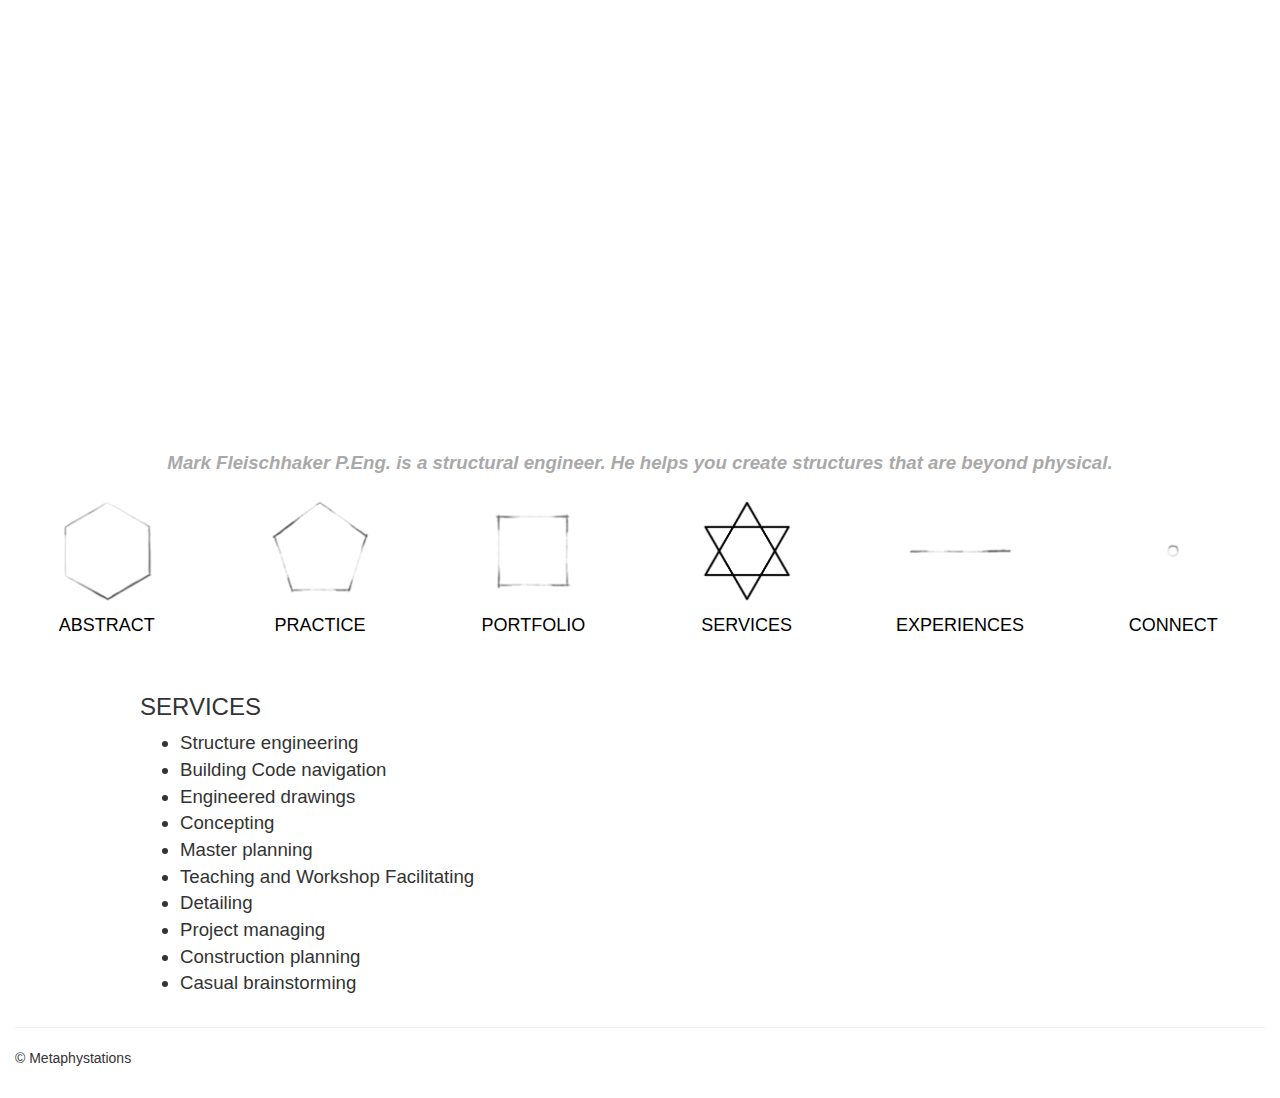
<file: services.html>
<!DOCTYPE html>
<html lang="en">
  <head>
    <meta charset="utf-8">
    <meta http-equiv="X-UA-Compatible" content="IE=edge">
    <meta name="viewport" content="width=device-width, initial-scale=1">
    <!-- The above 3 meta tags *must* come first in the head; any other head content must come *after* these tags -->
    <meta name="description" content="">
    <meta name="author" content="">
    <link rel="icon" href="favicon.ico">

    <title>Metaphystations</title>

    <!-- Bootstrap core CSS -->
    <link href="css/bootstrap.min.css" rel="stylesheet">

    <!-- Custom styles for this template -->
    <link href="css/jumbotron.css" rel="stylesheet">

    <!-- HTML5 shim and Respond.js for IE8 support of HTML5 elements and media queries -->
    <!--[if lt IE 9]>
      <script src="https://oss.maxcdn.com/html5shiv/3.7.2/html5shiv.min.js"></script>
      <script src="https://oss.maxcdn.com/respond/1.4.2/respond.min.js"></script>
    <![endif]-->
    
    <script src="js/mice.js"></script>    
    
  </head>

  <body>

    <div class="jumbotron">
      <div class="container">
        <h1>Metaphystations</h1>
        <p id="header1">Meaningful structural engineering and design</p>
      </div>
    </div>

    <div class="container-fluid">

      <div class="row">
        <div class="col-xs-12">
        <p class="slogan text-center" id="header2">Mark Fleischhaker P.Eng. is a structural engineer. He helps you create structures that are beyond physical.</p>
        </div>
      </div>

      <div class="hover-nav row">

        <a href="index.html">
          <div class="col-xs-6 col-sm-4 col-md-2 text-center">
            <div class="icon">
              <img class="overlay" name="hex" src="icons/default_hex.png" onMouseOver="hexHover()"  onMouseDown="hexDown()" onMouseOut="hexOut()">
            </div>
            <h4>ABSTRACT</h4>
          </div>
        </a>

        <a href="practice.html">
          <div class="col-xs-6 col-sm-4 col-md-2 text-center">
            <div class="icon">
              <img class="overlay" name="pent" src="icons/default_pent.png" onMouseOver="pentHover()"  onMouseDown="pentDown()" onMouseOut="pentOut()">
            </div>
            <h4>PRACTICE</h4>
         </div>
        </a>

        <a href="portfolio.html">
          <div class="col-xs-6 col-sm-4 col-md-2 text-center">
            <div class="icon">
              <img class="overlay" name="square" src="icons/default_square.png" onMouseOver="squareHover()"  onMouseDown="squareDown()" onMouseOut="squareOut()">
            </div>
            <h4>PORTFOLIO</h4>
          </div>
        </a>

        <a href="services.html">
          <div class="col-xs-6 col-sm-4 col-md-2 text-center">
            <div class="icon">
              <img class="overlay" name="tri" src="icons/click_tri.png">
            </div>
            <h4>SERVICES</h4>
          </div>
        </a>

        <a href="experiences.html">
          <div class="col-xs-6 col-sm-4 col-md-2 text-center">
            <div class="icon">
              <img class="overlay" name="line" src="icons/default_line.png" onMouseOver="lineHover()"  onMouseDown="lineDown()" onMouseOut="lineOut()">
            </div>
            <h4>EXPERIENCES</h4>
          </div>
        </a>

        <a href="connect.html">
          <div class="col-xs-6 col-sm-4 col-md-2 text-center">
            <div class="icon">
              <img class="overlay" name="bindu" src="icons/default_bindu.png" onMouseOver="binduHover()"  onMouseDown="binduDown()" onMouseOut="binduOut()">
            </div>
            <h4>CONNECT</h4>
          </div>
        </a>

      </div>

      <div class="content row">
        <h3>SERVICES</h3>

        <ul>

          <li>Structure engineering</li>

          <li>Building Code navigation</li>

          <li>Engineered drawings</li>

          <li>Concepting</li>

          <li>Master planning</li>
          
          <li>Teaching and Workshop Facilitating</li>

          <li>Detailing</li>

          <li>Project managing</li>

          <li>Construction planning</li>

          <li>Casual brainstorming</li>

        </ul>

      </div>

      <hr>

      <footer>
        <p>&copy; Metaphystations</p>
      </footer>

      <script src="js/backgrounds.js"></script>
    </div> <!-- /container -->


    <!-- Bootstrap core JavaScript
    ================================================== -->
    <!-- Placed at the end of the document so the pages load faster -->
    <script src="https://ajax.googleapis.com/ajax/libs/jquery/1.11.3/jquery.min.js"></script>
    <script src="js/bootstrap.min.js"></script>
    <!-- IE10 viewport hack for Surface/desktop Windows 8 bug -->
    <script src="js/ie10-viewport-bug-workaround.js"></script>
  </body>
</html>
</file>
<file: css/jumbotron.css>
body {
  padding-bottom: 20px;
  font-family: 'HelveticaNeue-Light', 'Helvetica Neue', 'Arial', sans-serif;
}

div.icon {
  display: inline-block;
  background-repeat: no-repeat;
  background-size: 60% 100%;
  background-position: center;
}

img.overlay {
  opacity: 1.0;
  width: 60%;
  position: center;
}


img.overlay:hover {
  opacity: 1.0;
  background-color: rgba(255, 255, 255, 1.0);
}


.active img.overlay {
  opacity: 1.0;
  background-color: rgba(255, 255, 255, 1.0);
}

a {
  color: black;
  text-decoration: underline;
}

.jumbotron {
  background-position: 50% 0%;
  background-attachment: fixed;
  background-repeat: no-repeat;
  background-color: rgba(255, 255, 255, 1);
  color: white;
  height: 30em;
  text-align: center;
  padding-top: 10em;
/*   text-shadow: rgba(2, 2, 2, .4) 1px 1px 4px; */
}

#header1 {
  font-size: 19pt;
}

.content {
  font-size: 14pt;
  margin-left: 10%;
  margin-right: 10%;
}

.hover-nav {
  margin-bottom: 2em;
}

.slogan {
  color: darkgrey;
  font-size: 14pt;
  font-weight: bold;
  font-style: italic;
  padding-bottom: 0.5em;
}


@media screen {
  .jumbotron {
    background-size: auto 30em;
  }
}

@media screen and (min-width: 78em) {
  .jumbotron {
    background-size: auto 37em;
  }
}

@media screen and (min-width: 1250px) {
  .jumbotron {
    background-size: 100% auto;
  }
}
</file>
